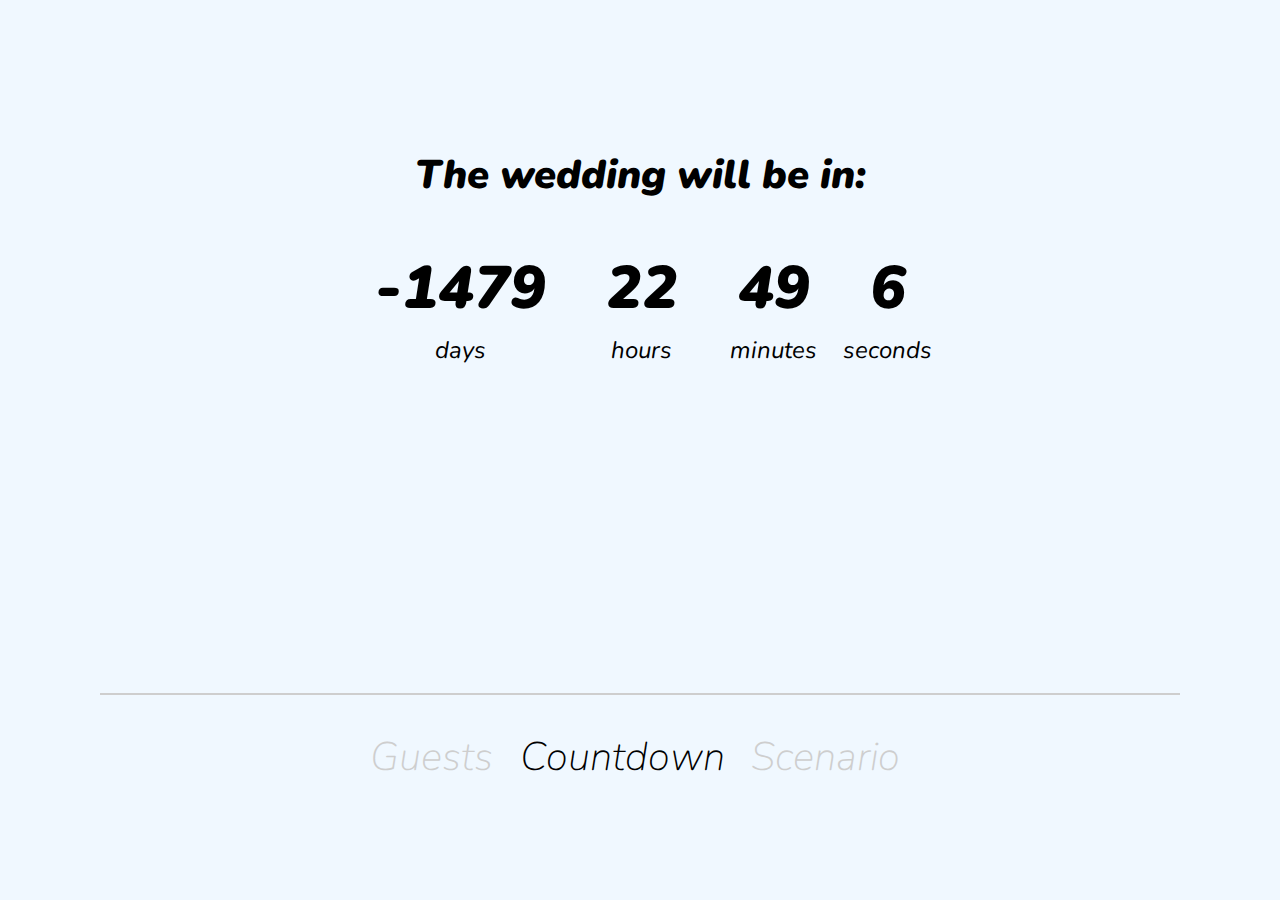
<file: index.html>
<!DOCTYPE html>
<html lang="en-US">
<head>
    <meta charset="UTF-8">
    <meta http-equiv="X-UA-Compatible" content="IE=edge">
    <meta name="viewport" content="width=device-width">
    <title>wedding!</title>
    <link rel="stylesheet" href="style.css">
    <script src="script.js" defer></script>

</head>
<body>
    
    <div class="container">

        <div class="countdown">
            <div class="countdown-title">
                <p>The wedding will be in:</p>
            </div>

            <div class="countdown-container">
                <div class="countdown-el days-c">
                    <p class="big-text" id="days">0</p>
                    <span>days</span>
                </div>

                <div class="countdown-el hours-c">
                    <p class="big-text" id="hours">0</p>
                    <span>hours</span>
                </div>

                <div class="countdown-el minutes-c">
                    <p class="big-text" id="minutes">0</p>
                    <span>minutes</span>
                </div>

                <div class="countdown-el seconds-c">
                    <p class="big-text" id="seconds">0</p>
                    <span>seconds</span>
                </div>

            </div>
        </div>

        
        <div class="countdown-img">
        
            <iframe src="https://giphy.com/embed/jasKFPHNDMWgE" width="300" height="169.38" frameBorder="0" class="giphy-embed" allowFullScreen></iframe>
        </div>
                
        <hr/>

        <div class="title">
            <h1 class="title-text1"><a href="./guests/index.html" title="countdown">
                Guests</a></h1>
            <h1 class="title-text2">Countdown</h1>
            <h1 class="title-text3"><a href="./scenario/index.html" title="guest list">
                Scenario</a></h1>
        </div>
    
        </div>
    </div>

</body>
</html>
</file>
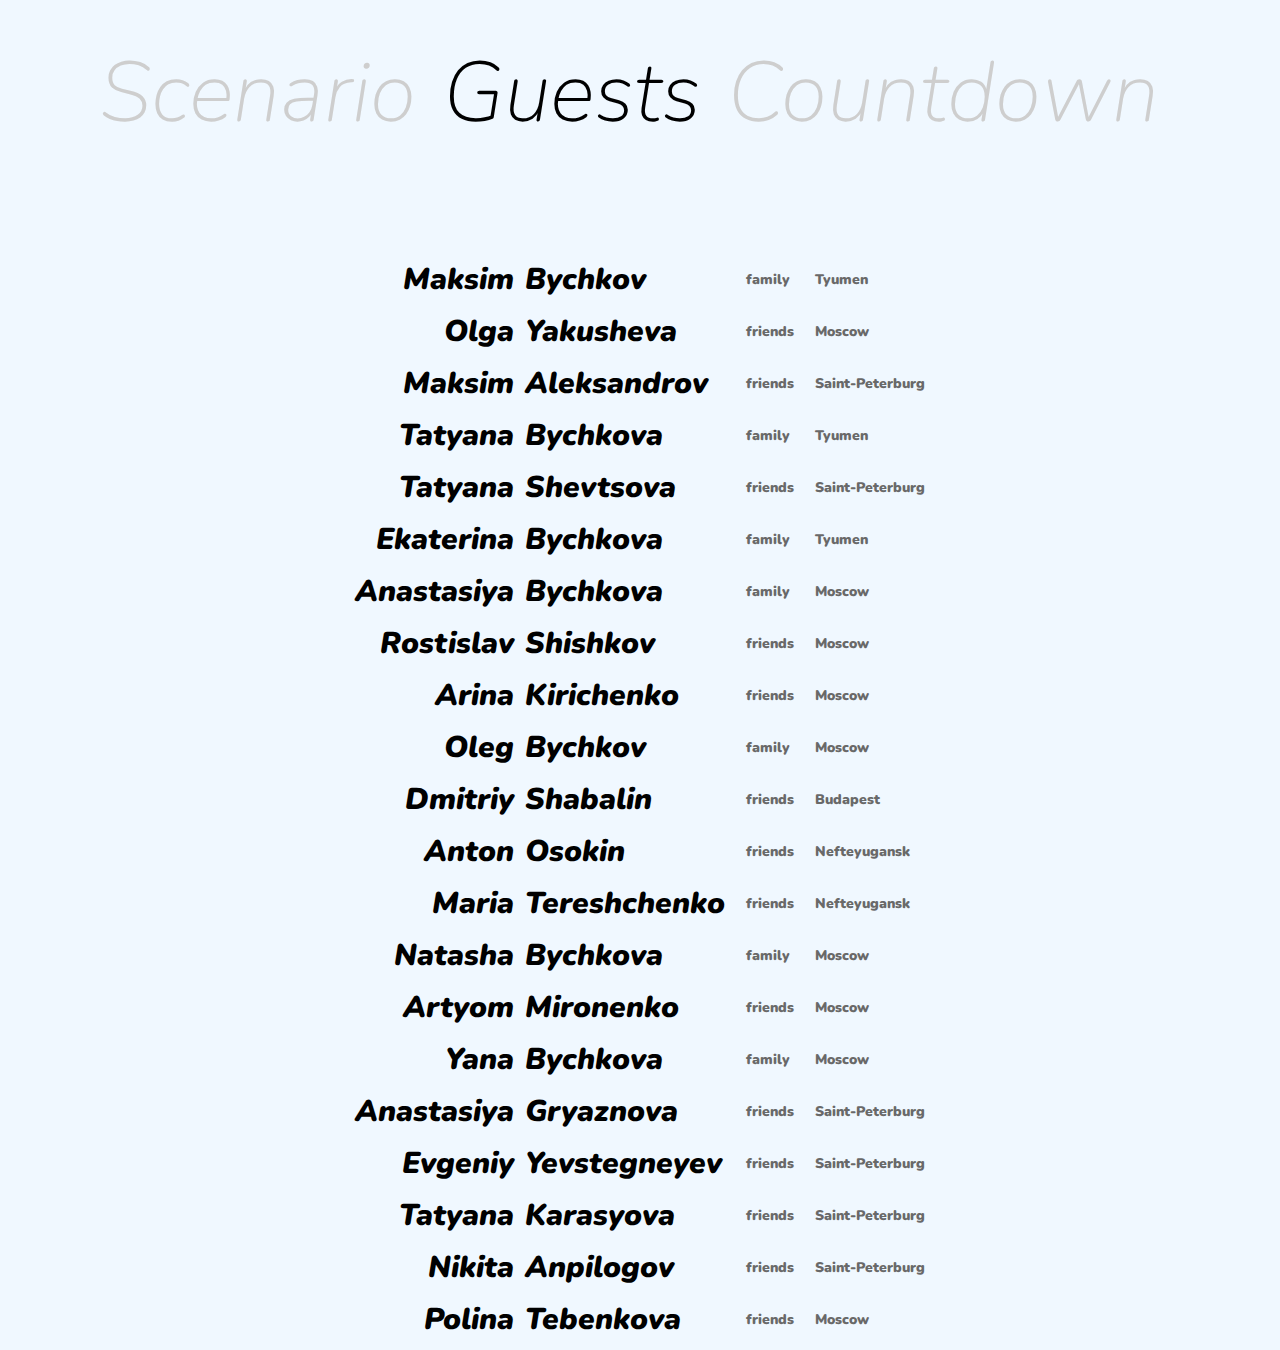
<file: guests/index.html>
<!DOCTYPE html>
<html lang="en-US">
<head>
    <meta charset="UTF-8">
    <meta http-equiv="X-UA-Compatible" content="IE=edge">
    <meta name="viewport" content="width=device-width">
    <title>guests</title>
    <link rel="stylesheet" href="style.css">
    <script src="script.js" defer></script>

</head>
<body>

    <div class="container">
        <div class="title">
            <h1 class="title-text1"><a href="../scenario/index.html" title="countdown">
                Scenario</a></h1>
            <h1 class="title-text2">Guests</h1>
            <h1 class="title-text3"><a href="../index.html" title="guest list">
                Countdown</a></h1>
        </div>

        <div class="guests-list">
            <table id="table">
            </table>
        </div>
    </div>
  



</body>
</html>
</file>
<file: style.css>
@import url('https://fonts.googleapis.com/css2?family=Nunito:ital,wght@0,200;0,300;0,400;0,500;0,600;0,700;0,800;0,900;1,200;1,300;1,400;1,500;1,600;1,700;1,800;1,900&display=swap');

body{
    background-color: aliceblue;
}

.container{
    font-family: 'Nunito', sans-serif;
    margin: auto;
    font-weight: 900;
    font-style: italic;
    max-width: 1080px;
    
    
}


.countdown{
    display: flex;
    flex-direction:column;
    align-items: center;
    justify-content: center;
    position: relative;
    top: 100px;
    
   
    
}

.countdown-title{
    font-size: 40px;
    height:fit-content;
}

.countdown-container {
    display: flex;
    
    
}

.big-text {
    font-size: 60px;
    margin: 5px;
    margin-right: 30px;
    margin-left: 30px;
}

.countdown-el{
    text-align: center;
} 
.countdown-el span{
    font-size: 1.5rem;
    font-weight: 400;
}

.countdown-img{
    display: flex;
    flex-direction: column;
    align-items: center;
    justify-content: center;
    position: relative;
    top: 150px;

}

.title{
    position: relative;
    top: 250px;
    display: block;
    left: 25%;
}

.title-text1{
    display: inline-block;
    margin-right: 1%;
}
.title-text2{
    display: inline-block;
    margin-left: 1%;
    margin-right: 1%;
    
}
.title-text3{
    display: inline-block;
    margin-left: 1%;
}


h1{
    font-size: 40px;
    font-style: italic;
    font-weight: 200;
}

a{
    color:rgb(206, 206, 206);
    text-decoration: none;
}

a:hover{
    color: black;
}

hr{
    position: relative;
    top: 250px;
    border: 0;
    border-top: 2px solid rgb(206, 206, 206);
    
}
</file>
<file: guests/style.css>
@import url('https://fonts.googleapis.com/css2?family=Nunito:ital,wght@0,200;0,300;0,400;0,500;0,600;0,700;0,800;0,900;1,200;1,300;1,400;1,500;1,600;1,700;1,800;1,900&display=swap');

body{
    background-color: aliceblue;
    
}

.container{
    font-family: 'Nunito', sans-serif;
    margin: auto;
    font-weight: 900;
    font-style: italic;
    max-width: 1080px;

}

.title{
    position: relative;
    top: -30px;
}

.title-text1{
    display: inline-block;
    margin-right: 1%;
}
.title-text2{
    display: inline-block;
    margin-left: 1%;
    margin-right: 1%;
    
}
.title-text3{
    display: inline-block;
    margin-left: 1%;
}

table{
    table-layout: auto;
    width:fit-content;
    font-size: 30px;
    border-collapse: collapse;
    position: relative;
    top: 20px;
    margin: auto;    
}


td{
   
    height: 40px;
    padding-bottom: 10px;
}


td:nth-child(1) {
    text-align: right;
    padding-right: 10px;

}

td:nth-child(2n) {
    text-align: left;
    

}

td:nth-child(1n + 3) {
    font-family:'Nunito', sans-serif;
    font-style: normal;
    font-size: 14px;
    color:dimgray;
    padding-left: 20px;

}

h1{
    font-size: 85px;
    font-style: italic;
    font-weight: 200;
}

a{
    color:rgb(206, 206, 206);
    text-decoration: none;
}

a:hover{
    color: black;
}
</file>
